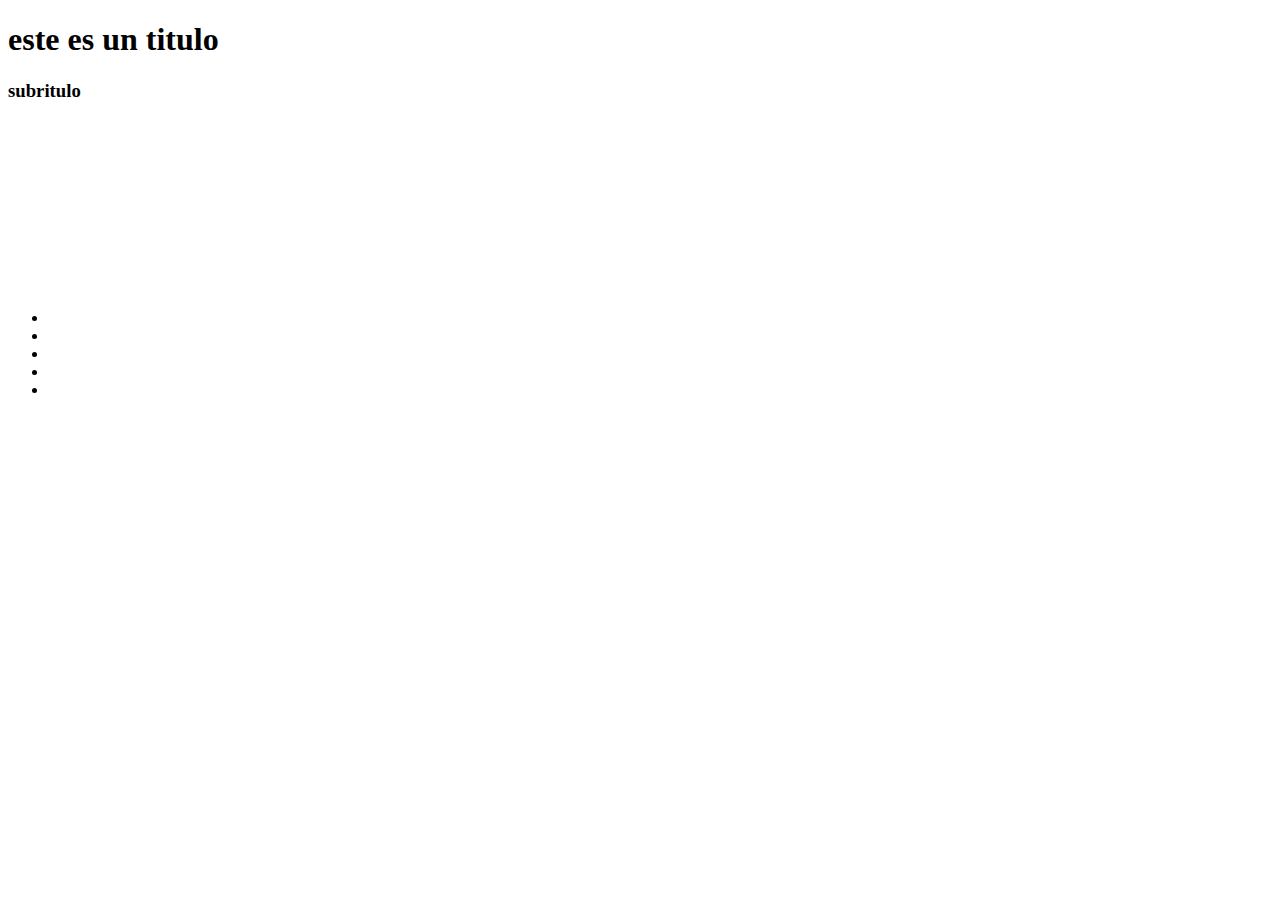
<file: index.html>
<!DOCTYPE html>
<html lang="en">
<head>
    <meta charset="UTF-8">
    <meta name="viewport" content="width=device-width, initial-scale=1.0">
    <title>Document</title>
</head>
<body>
    <h1>este es un titulo</h1>
    <h3>subritulo</h3>

    <video src=""></video>
    <audio src=""></audio>
    

    <li></li>
    <ol></ol>
    <ul>
        <li></li>
        <li></li>
        <li></li>
        <li></li>
        <li></li>
    </ul>

    
</body>
</html>
</file>
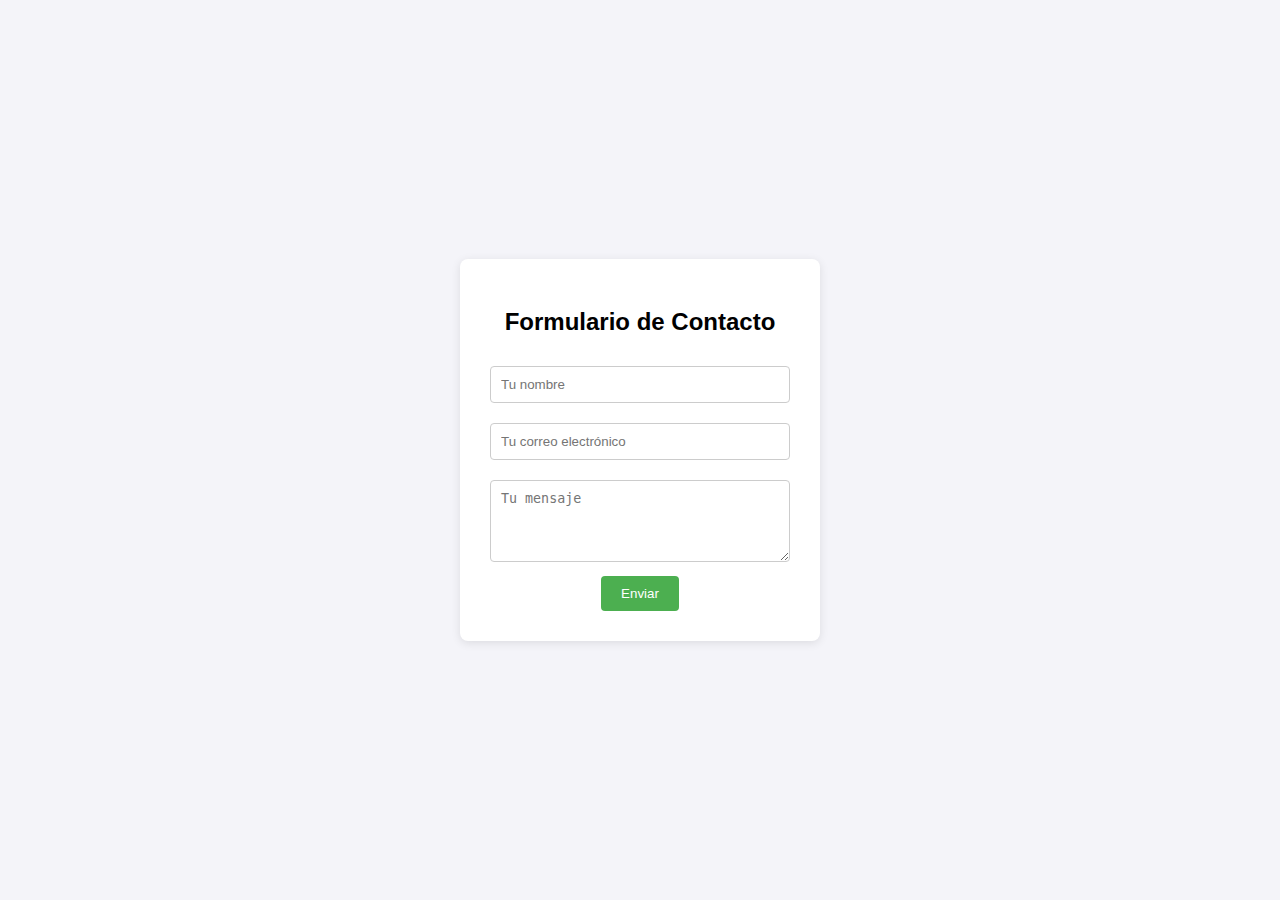
<file: miFormulario/index.html>
<!DOCTYPE html>
<html lang="es">
<head>
    <meta charset="UTF-8">
    <meta name="viewport" content="width=device-width, initial-scale=1.0">
    <title>Formulario de Contacto</title>
    <link rel="stylesheet" href="css/style.css"> <!-- Enlace al archivo CSS -->
</head>
<body>

<div class="form-container">
    <h2>Formulario de Contacto</h2>
    <form id="contactForm">
        <div>
            <input type="text" id="name" placeholder="Tu nombre" required>
            <div id="nameError" class="error"></div>
        </div>
        <div>
            <input type="email" id="email" placeholder="Tu correo electrónico" required>
            <div id="emailError" class="error"></div>
        </div>
        <div>
            <textarea id="message" placeholder="Tu mensaje" rows="4" required></textarea>
            <div id="messageError" class="error"></div>
        </div>
        <button type="submit">Enviar</button>
    </form>
</div>

<script src="js/script.js"></script> <!-- Enlace al archivo JS -->
</body>
</html>
</file>
<file: miFormulario/css/style.css>
body {
    font-family: Arial, sans-serif;
    background-color: #f4f4f9;
    margin: 0;
    padding: 0;
    display: flex;
    justify-content: center;
    align-items: center;
    height: 100vh;
}

.form-container {
    background-color: white;
    padding: 30px;
    border-radius: 8px;
    box-shadow: 0 2px 10px rgba(0, 0, 0, 0.1);
    width: 300px;
    text-align: center;
}

.form-container h2 {
    margin-bottom: 20px;
}

input[type="text"], input[type="email"], textarea {
    width: 100%;
    padding: 10px;
    margin: 10px 0;
    border: 1px solid #ccc;
    border-radius: 4px;
    box-sizing: border-box;
}

button {
    background-color: #4CAF50;
    color: white;
    padding: 10px 20px;
    border: none;
    border-radius: 4px;
    cursor: pointer;
}

button:hover {
    background-color: #45a049;
}

.error {
    color: red;
    font-size: 12px;
}
</file>
